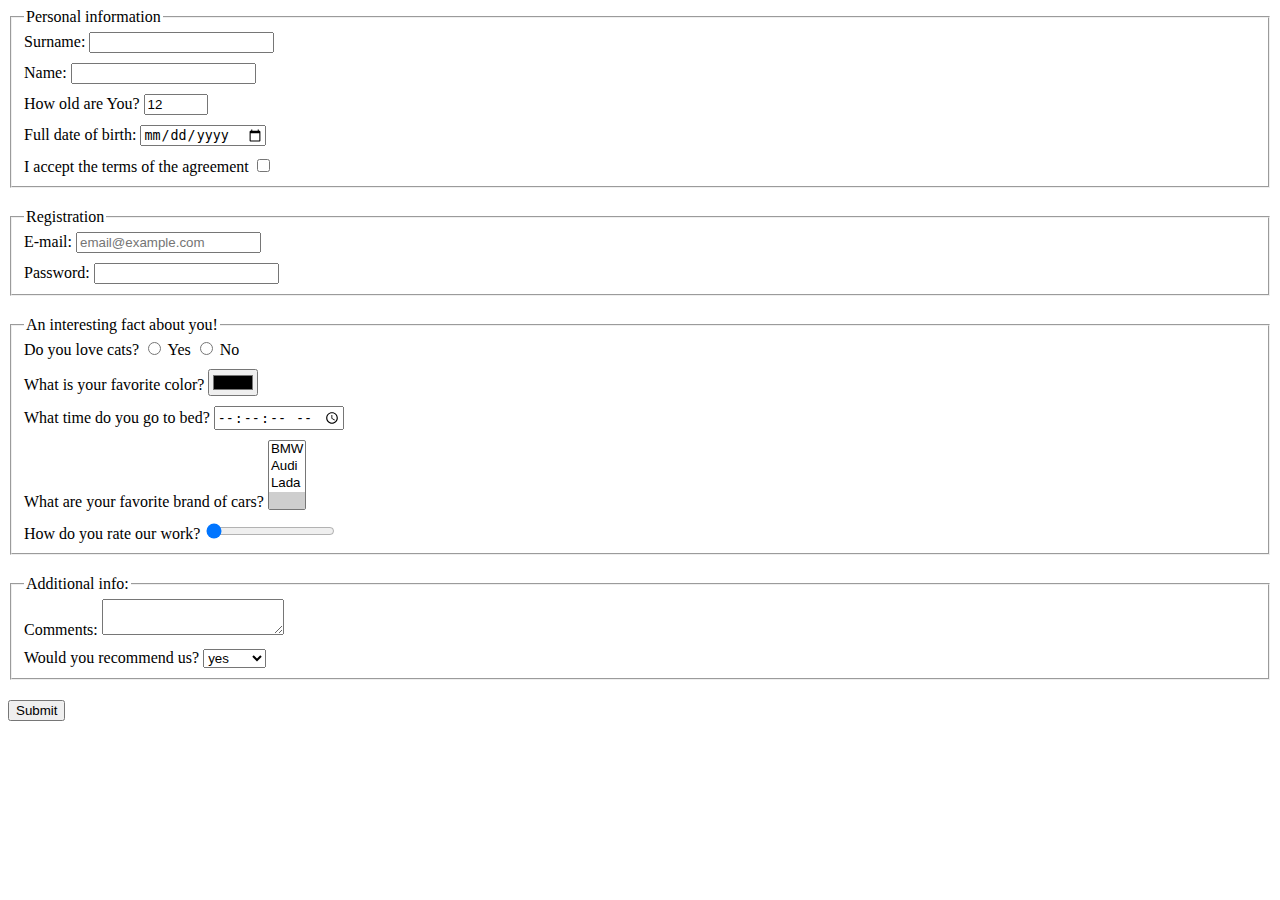
<file: index.html>
<!doctype html><html lang="en"><head><meta charset="UTF-8"><meta name="viewport" content="width=device-width, user-scalable=no, initial-scale=1.0, maximum-scale=1.0, minimum-scale=1.0"><meta http-equiv="X-UA-Compatible" content="ie=edge"><title>HTML Form</title><link rel="stylesheet" href="style.b92b5ea9.css"></head><body> <form action="https://mate-academy-form-lesson.herokuapp.com/create-application" method="post"> <fieldset class="blocks"> <legend>Personal information</legend> <div class="form-field"> <label>Surname: <input type="text" name="Surname" required autocomplete="off"> </label> </div> <div class="form-field"> <label>Name: <input type="text" name="Name" required autocomplete="off"> </label> </div> <div class="form-field"> <label> How old are You? <input type="number" name="Name" min="1" max="100" value="12"> </label> </div> <div class="form-field"> <label> Full date of birth: <input type="date" name="Name" min="1"> </label> </div> <div class="form-field bottom"> <label>I accept the terms of the agreement <input type="checkbox" name="terms" required> </label> </div> </fieldset> <fieldset class="blocks"> <legend>Registration</legend> <div class="form-field"> E-mail: <label> <input type="email" name="email" placeholder="email@example.com"> </label> </div> <div class="form-field, bottom">Password: <label> <input type="password" name="password" required> </label> </div> </fieldset> <fieldset class="blocks"> <legend>An interesting fact about you!</legend> <div class="form-field"> Do you love cats? <label> <input type="radio" name="cats" value="y"> Yes </label> <label> <input type="radio" name="cats" value="n"> No </label> </div> <div class="form-field"> <label> What is your favorite color? <input type="color" name="color"> </label> </div> <div class="form-field"> <label>What time do you go to bed? <input type="time" name="appt" step="1"> </label> </div> <div class="form-field"> What are your favorite brand of cars? <select name="brand" multiple> <option value="BMW">BMW</option> <option value="Audi">Audi</option> <option value="Lada">Lada</option> <option value=" " disabled selected></option> </select> </div> <div class="form-field bottom"> <label> How do you rate our work? <input type="range" name="rate" minlength="0" maxlength="10" value="0"> </label> </div> </fieldset> <fieldset class="blocks"> <legend>Additional info:</legend> <div class="form-field"> Comments: <textarea name="Comments" cols="20" rows="2"></textarea> </div> <div class="form-field"> Would you recommend us? <select name="choise"> <option value="yes">yes</option> <option value="no">no</option> <option value="maybe">maybe</option> </select> </div> </fieldset> <div class="form-field"> <button type="submit">Submit</button> </div> </form> <script type="text/javascript" src="main.e97352c4.js"></script> </body></html>
</file>
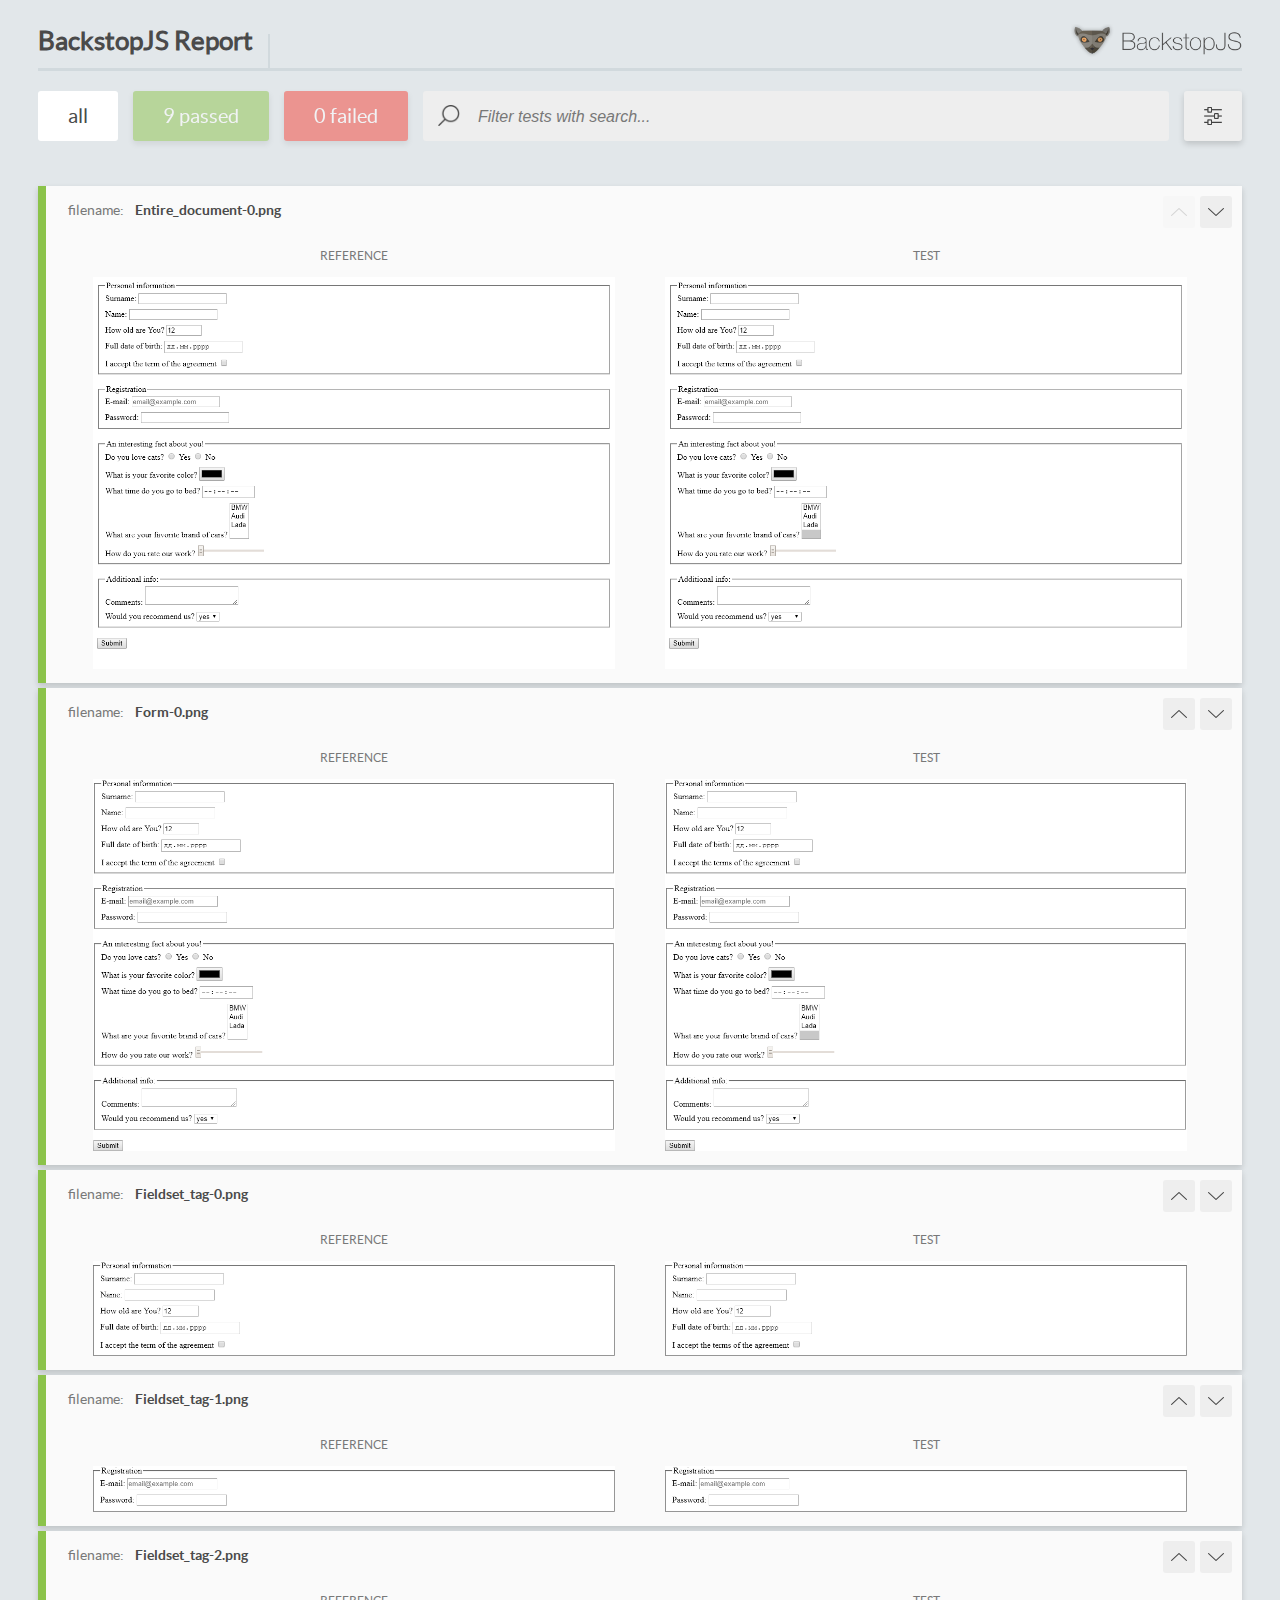
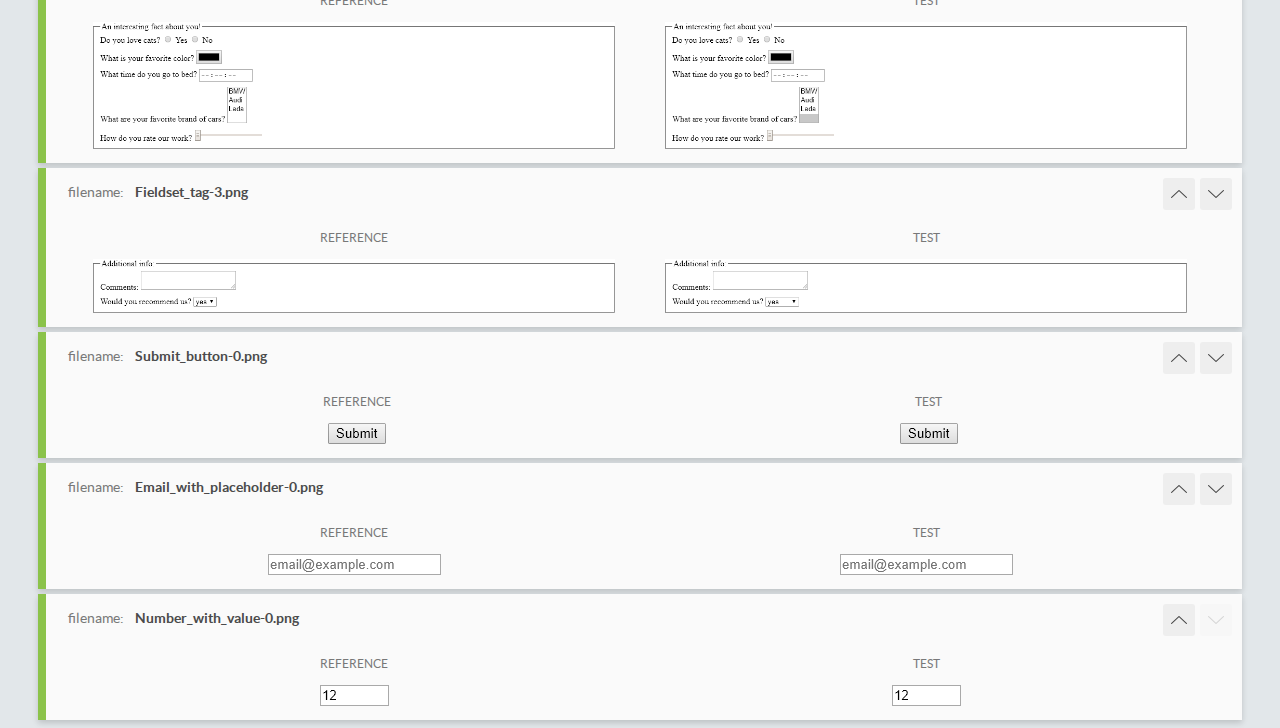
<file: report/html_report/index.html>
<!DOCTYPE html>
<html>
  <head>
    <meta charset="utf-8">
    <title>BackstopJS Report</title>

    <style>
      @font-face {
          font-family: 'latoregular';
          src: url('./assets/fonts/lato-regular-webfont.woff2') format('woff2'),
              url('./assets/fonts/lato-regular-webfont.woff') format('woff');
          font-weight: 400;
          font-style: normal;
      }
      @font-face {
          font-family: 'latobold';
          src: url('./assets/fonts/lato-bold-webfont.woff2') format('woff2'),
              url('./assets/fonts/lato-bold-webfont.woff') format('woff');
          font-weight: 700;
          font-style: normal;
      }

      .ReactModal__Body--open {
          overflow: hidden;
      }
      .ReactModal__Body--open .header {
        display: none;
      }

    </style>
  </head>
  <body style="background-color: #E2E7EA">
    <div id="root">

    </div>
    <script type="text/javascript">
      function report (report) { // eslint-disable-line no-unused-vars
        window.tests = report;
      }
    </script>
    <script type="text/javascript" src="config.js"></script>
    <script type="text/javascript" src="index_bundle.js"></script>
  </body>
</html>
</file>
<file: style.b92b5ea9.css>
.form-field{margin-bottom:10px}.form-field:last-child{margin-bottom:0}.blocks{margin-bottom:20px}
/*# sourceMappingURL=style.b92b5ea9.css.map */
</file>
